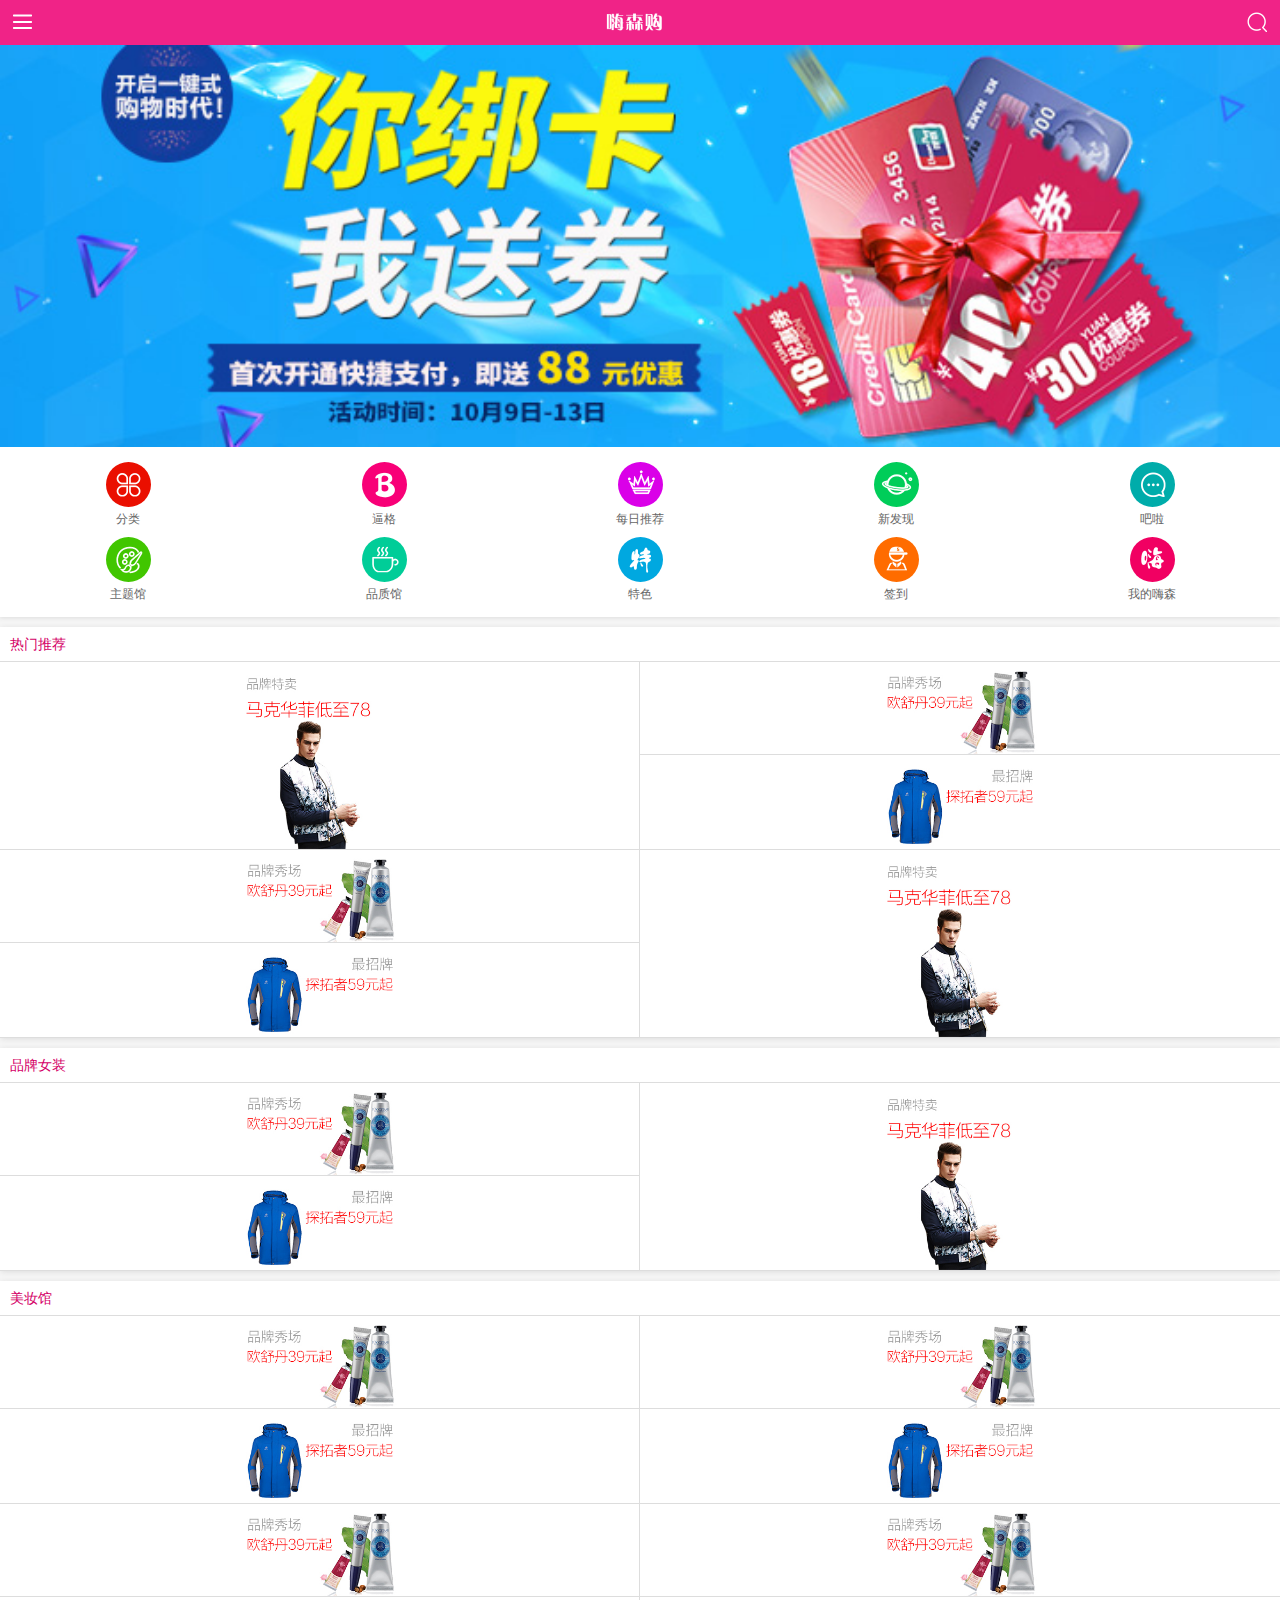
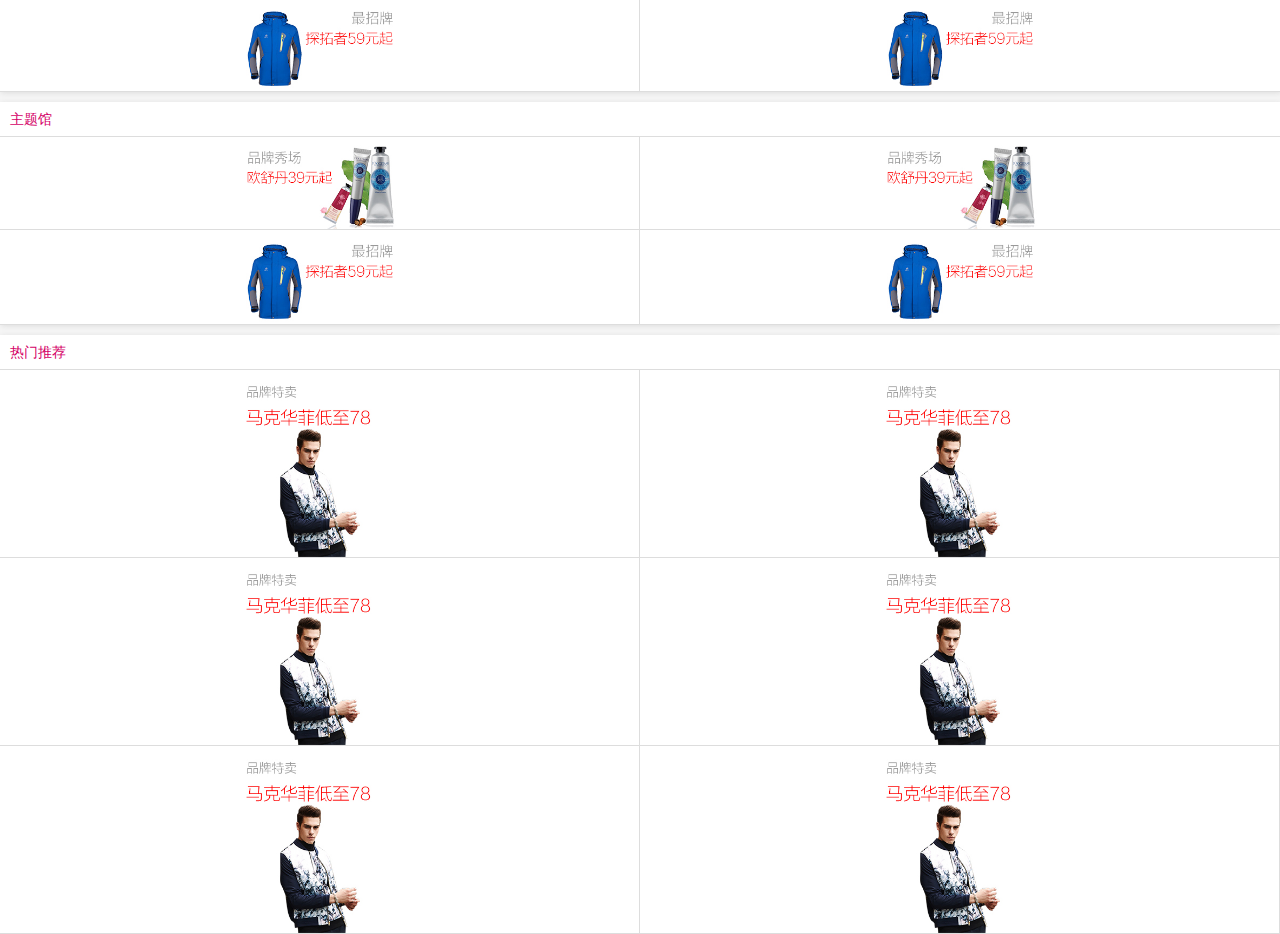
<file: index.html>
<!DOCTYPE html>
<html id="hs_html">
<head lang="en">
    <meta charset="UTF-8">
    <meta name="viewport" content="width=device-width, initial-scale=1.0, maximum-scale=1.0, user-scalable=0">
    <title></title>
    <link rel="stylesheet" href="css/hs-header.css"/>
    <script src="js/zepto.min.js"></script>
    <script src="js/rem.js"></script>
    <script type="text/javascript" src="js/hisen-header.js"></script>
    <script type="text/javascript" src="js/hisen-search.js"></script>
    <script type="text/javascript" src="js/hisen-menuLeft.js"></script>
    <script type="text/javascript" src="js/hisen-index.js"></script>
    <script type="text/javascript" src="js/hs-index.js"></script>
</head>
<body>
   <!---------头部--header-------->
    <header id="hs-header" class="hs-header"></header>
   <!-------- 搜索--header-------->
    <section id="hs-search"></section>
   <!-------- 左边菜单--hs-menu-------->
    <section class="hs-menu shezh-box"></section>

   <!-------- 轮播图--banner-------->
    <section id="hs-banner"></section>

   <!-------- 导航--hs-nav-------->
    <nav class="hs-nav"></nav>

   <!-------- 产品模块--hs-module-------->
    <section class="hs-module hs-rmtj"></section>

    <section class="hs-module hs-ppnz"></section>

    <section class="hs-module hs-mzg"></section>

    <section class="hs-module hs-ztg"></section>

    <section class="hs-module hs-cnxh"></section>
</body>

</html>
</file>
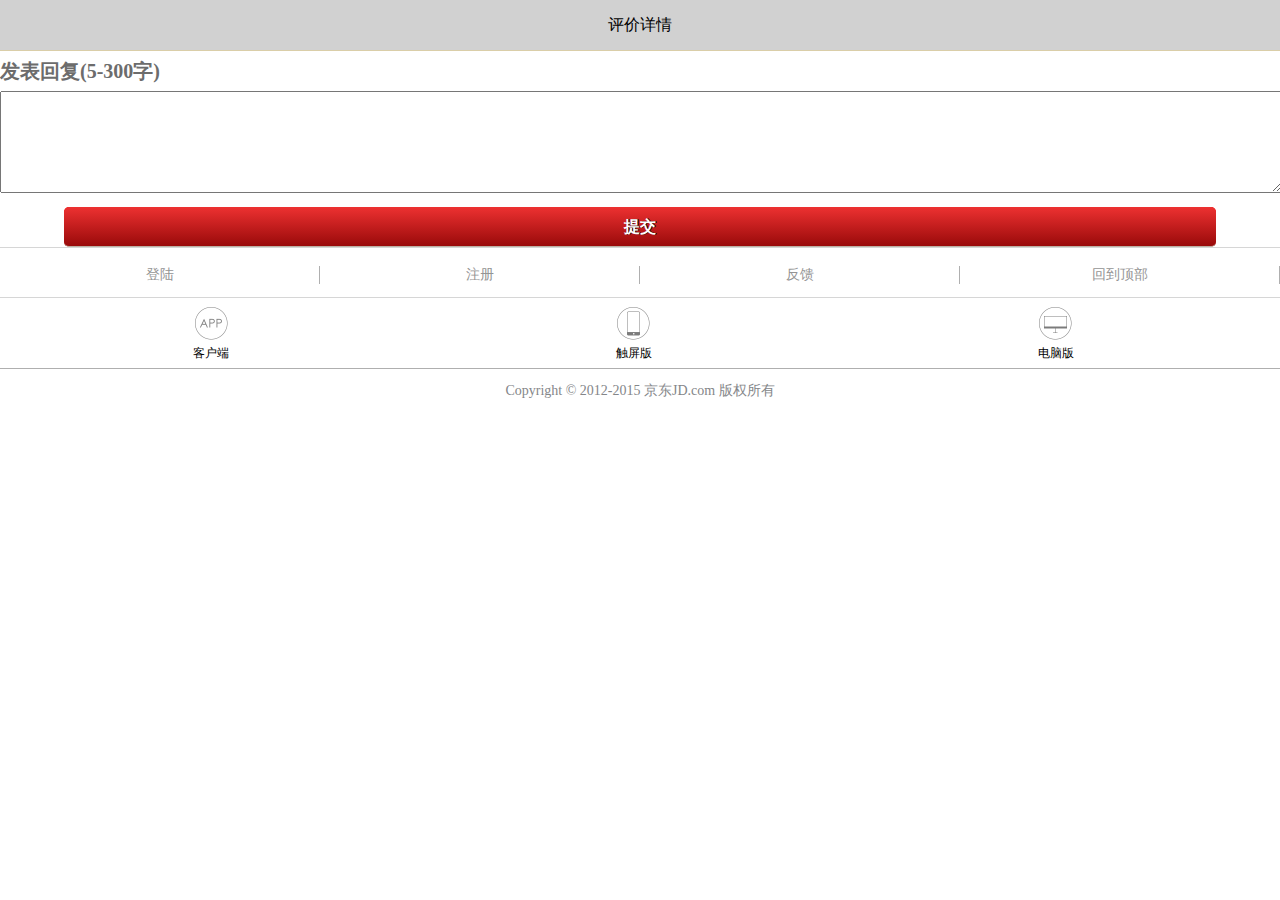
<file: des-details.html>
<!DOCTYPE html>
<html>
<head lang="en">
    <meta charset="UTF-8">
    <meta name="viewport" content="width=device-width, initial-scale=1.0, maximum-scale=1.0, user-scalable=0">
    <title></title>
    <style>
        *{
            margin:0;
            padding:0;
        }
        .des-appraisedetails-title{
            text-align: center;
            font-size:16px;
            left: 50px;
            line-height: 50px;
            background: #d1d1d1;
            width: 100%;
        }
        .des-appraisedetails-details{
            left: 70px;
            line-height: 70px;
            border-bottom: 1px solid #dacea8;
            box-shadow: 0 1px 0 #fff;
        }
        .des-appraisedetails-publish{  /*发表评价*/
            left: 40px;
            line-height: 40px;
            font-size:20px;
            font-weight: bold;
            color: #6c6c6c;
        }
        .des-appraisedetails-textarea{
            font-size:16px;
            width: 100%;
            height: 100px;
        }
        .des-appraisedetails-sub{
            text-align: center;
            color: #f4f4f4;
            width: 80%;
            height: 20px;
            background: #ef0000;
        }
        .des-appraisedetails-sub-btn{
            display: block;
            background: -webkit-gradient(linear,left top,left bottom,from(#ed3131),to(#990a0a));
            background: -moz-linear-gradient(top,#ed3131,#990a0a);
            filter: progid:DXImageTransform.Microsoft.gradient(startColorstr='#ed3131',endColorstr='#990a0a');
            background-color: red;
            border: none;
            width: 90%;
            margin: 10px auto 0;
            height: 40px;
            line-height: 40px;
            color: #fff;
            font-size: 1em;
            font-weight: bold;
            cursor: pointer;
            text-align: center;
            border-radius: 5px;
            -webkit-border-radius: 5px;
            -moz-border-radius: 5px;
            text-shadow: 1px 0 0 #000;
            border-bottom: 1px solid #bcb0a3;
        }
        .des-appraisedetails-footer-ul1{
            padding: 18px 0;
            margin: 0 auto;
            height: 13px;
            width: 100%;
            border-top:1px solid #d6d6d6;
            border-bottom:1px solid #d6d6d6;
        }
        .des-appraisedetails-footer-ul1 li{
            float:left;
            list-style:none;
            border-right:1px solid #afafaf;
            width:25%;
            box-sizing: border-box;
            height:18px;
            line-height: 18px;
            text-align: center;
            font-size:14px;
            font-family:"微软雅黑";
            color: #949494;
        }
        .des-appraisedetails-footer-ul li:last-child{
            border-right:none;
        }
        .des-appraisedetails-nav span{
            width: 60px;
            text-align: center;
            display:inline-block;
        }

        .des-appraisedetails-footer-ul2 li{
            list-style:none;
            height: 60px;
            width:33%;
            font-size:12px;
            float:left;
            text-align: center;
            margin-bottom:10px;
        }
        .des-appraisedetails-footer-ul2 li::before{
            background:url(images/jingling.png) no-repeat;
            content:"";
            background-size:200px 200px;
            display:block;
            height: 38px;
            width: 33px;
            margin: 9px auto 0;
            opacity: 0.6;
        }
        .des-appraisedetails-footer-ul2 li:nth-child(1)::before{
            background-position: -120px -70px;
        }
        .des-appraisedetails-footer-ul2 li:nth-child(2)::before{
            background-position:-40px -70px;
        }
        .des-appraisedetails-footer-ul2 li:nth-child(3)::before{
            background-position:-80px -70px;
        }
        .des-appraisedetails-copyright{
            height: 44px;
            line-height: 44px;
            text-align: center;
            color: #848689;
            font-size: 14px;
            clear:both;
            border-top:1px solid #afafaf;
        }
    </style>
    <script type="text/template">

    </script>
</head>
<body>
<div>
<div class="des-appraisedetails-title">评价详情</div>
    <div class="des-appraisedetails-details">

    </div>
    <div class="des-appraisedetails-publish">发表回复(5-300字)</div>
    <textarea name="" id="" cols="30" rows="10" class="des-appraisedetails-textarea"></textarea>
    <div class="des-appraisedetails-btn"><input class="des-appraisedetails-sub-btn" type="button" value="提交"/></div>
    <footer class="des-appraisedetails-footer">
        <ul class="des-appraisedetails-footer-ul1">
            <li>登陆</li>
            <li>注册</li>
            <li>反馈</li>
            <li>回到顶部</li>
        </ul>
        <ul class="des-appraisedetails-footer-ul2">
            <li>客户端</li>
            <li>触屏版</li>
            <li>电脑版</li>
        </ul>
        <div class="des-appraisedetails-copyright">Copyright © 2012-2015 京东JD.com 版权所有</div>
    </footer>
</div>
</body>
</html>
<script>
    (function(){

    })();
</script>
</file>
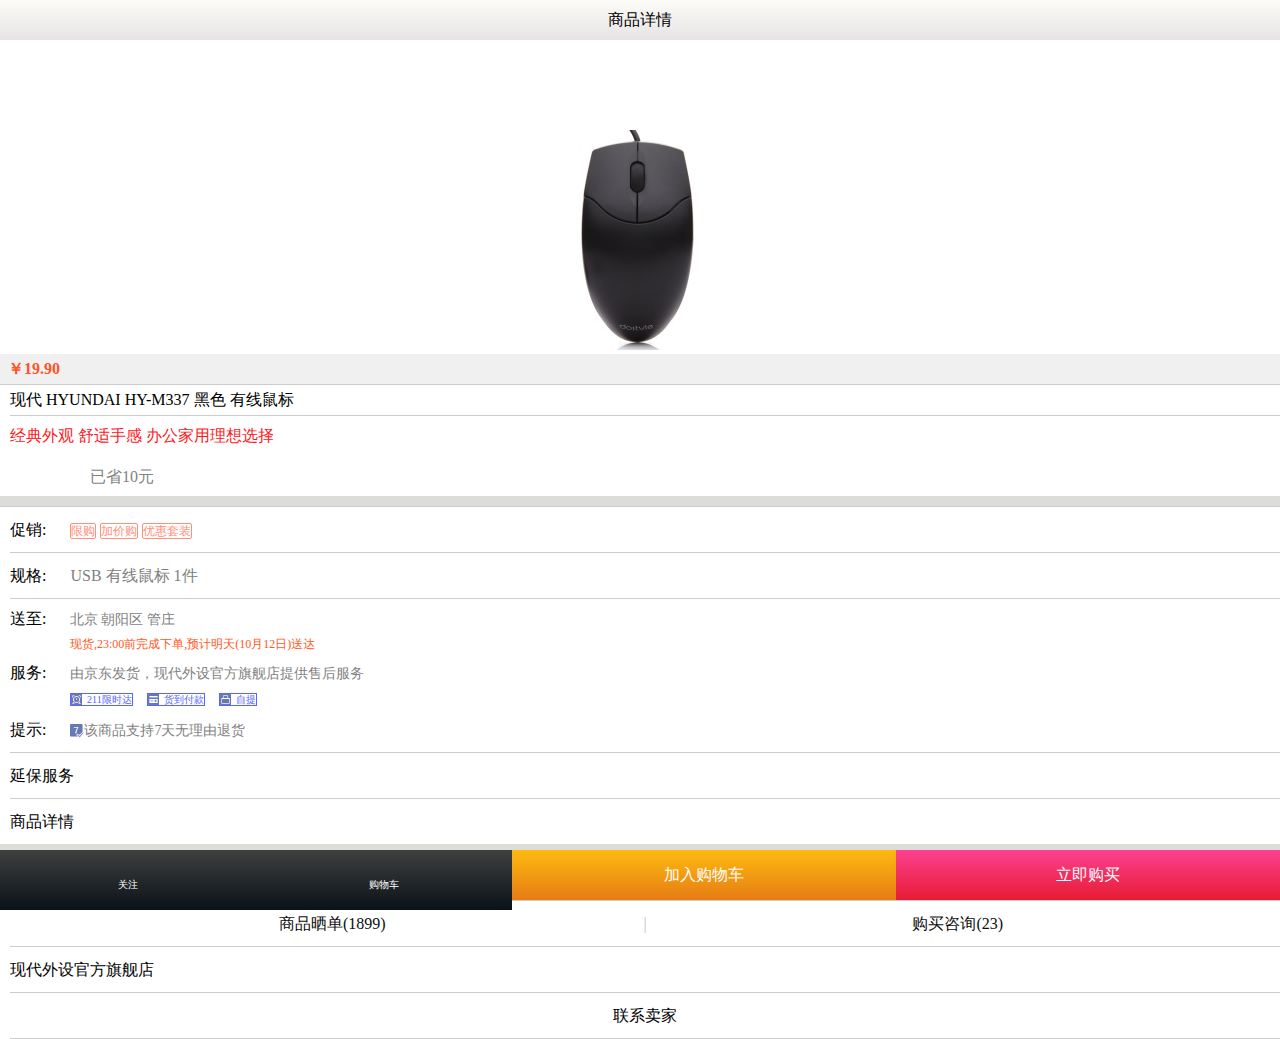
<file: description.html>
<!DOCTYPE html>
<html>
<head lang="en">
    <meta charset="UTF-8">
    <meta name="viewport" content="width=device-width, initial-scale=1.0, minimum-scale=1.0, maximum-scale=1.0,user-scalable=no" id="viewport">
    <title></title>
    <link rel="stylesheet" href="css/des.css"/>
</head>
<body>
<div class="des-main">
    <div class="des-title">商品详情</div>
    <div W=100% OV=HI>
        <ul W=500%>
            <li W=20%></li>
            <li></li>
            <li></li>
            <li></li>
            <li></li>
        </ul>
    </div>

    <div class="des-image"><img src="images/mouse.jpg" alt=""/></div>
    <div class="des-price"><span>￥19.90</span></div>
    <div class="des-product-title des-margin-left">现代 HYUNDAI HY-M337 黑色 有线鼠标</div>
    <div class="des-product-dec des-margin-left"><span>经典外观 舒适手感 办公家用理想选择</span>
            <span>已省10元</span>
    </div>
    <div class="des-non"></div>
    <div class="des-cuxiao des-margin-left"><p class="des-p-margin-right">促销:</p>  <span>限购</span> <span>加价购</span>
        <span>优惠套装</span></div>
    <div class="des-format des-height des-margin-left"><p class="des-p-margin-right">规格:</p> <span>USB 有线鼠标 1件</span></div>
    <div class="des-peisong des-margin-top des-margin-left"><p class="des-p-margin-right">送至:</p><span class="des-font"> 北京 朝阳区
        管庄</span>
        <span> 现货,23:00前完成下单,预计明天(10月12日)送达</span>
    </div>
     <div class="des-service des-margin-top des-margin-left"><p class="des-p-margin-right">服务:</p> <span class="des-font"> 由京东发货，现代外设官方旗舰店提供售后服务</span>  <p><span>211限时达</span>  <span>货到付款</span>  <span>自提</span></p>
    </div>
    <div class="des-prompt des-height des-margin-left"><p class="des-p-margin-right">提示:</p> <span class="des-font"><img src="images/7dayback.png" width="14" height="14" style="margin-bottom:-3px;">该商品支持7天无理由退货</span></div>
    <div class="des-yanbaofuwu des-height des-margin-left">延保服务</div>
    <div class="des-product-detail des-margin-left">商品详情</div>
    <div class="des-non"></div>
    <div class="des-appraise des-height des-margin-left">商品评价<span><em id="comments">43095</em>人评价 <em id="goods">92%</em>好评</span></div>
    <div class="des-pro-sun-consult des-height des-margin-left"><span>商品晒单(1899)</span>|<span>购买咨询(23)</span></div>
    <div class="des-hyset des-height des-margin-left">现代外设官方旗舰店</div>
    <div class="des-Contactseller des-height des-margin-left">联系卖家</div>
    <div class="des-bottom">
        <p class="des-bottom-gouwuche"><span>关注</span><span>购物车</span></p>
        <p class="des-bottom-addGouWuche">加入购物车</p>
        <p class="des-bottom-nowbuy">立即购买</p>
    </div>

</div>
</body>
</html>
</file>
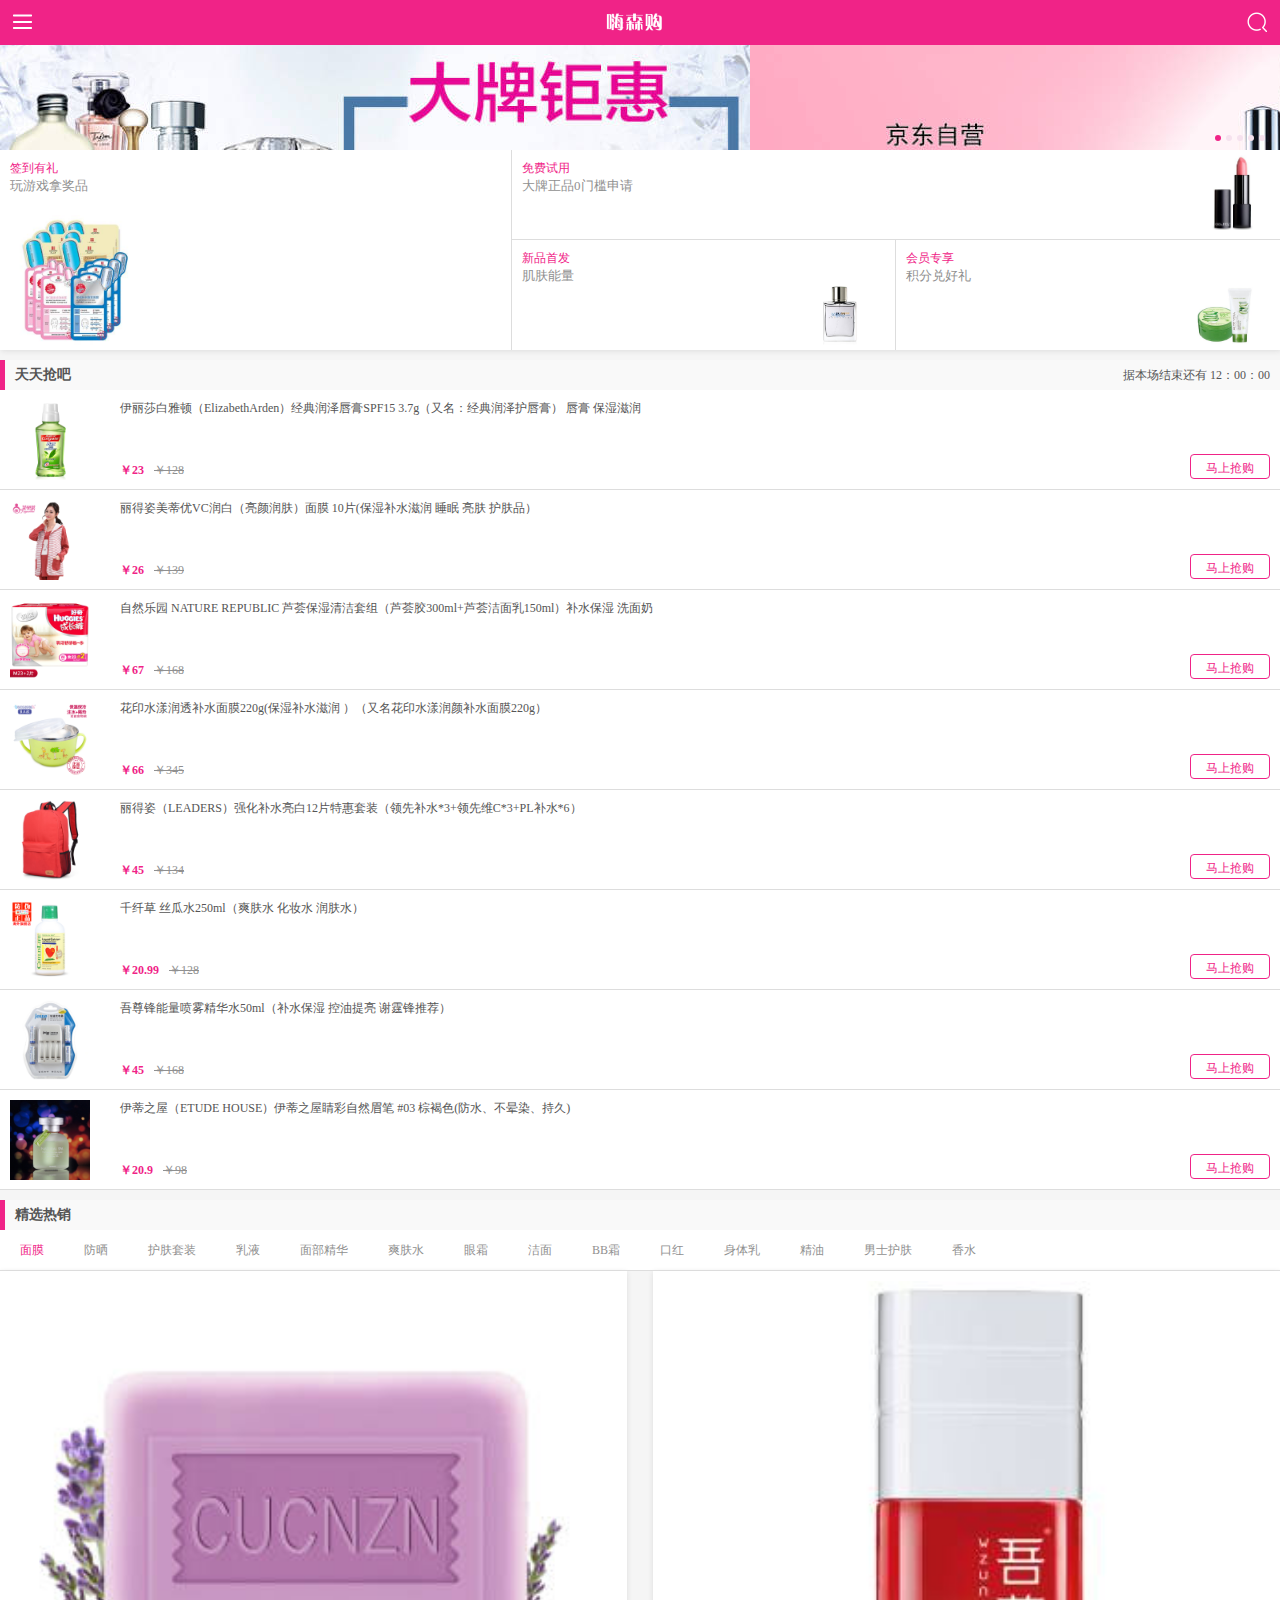
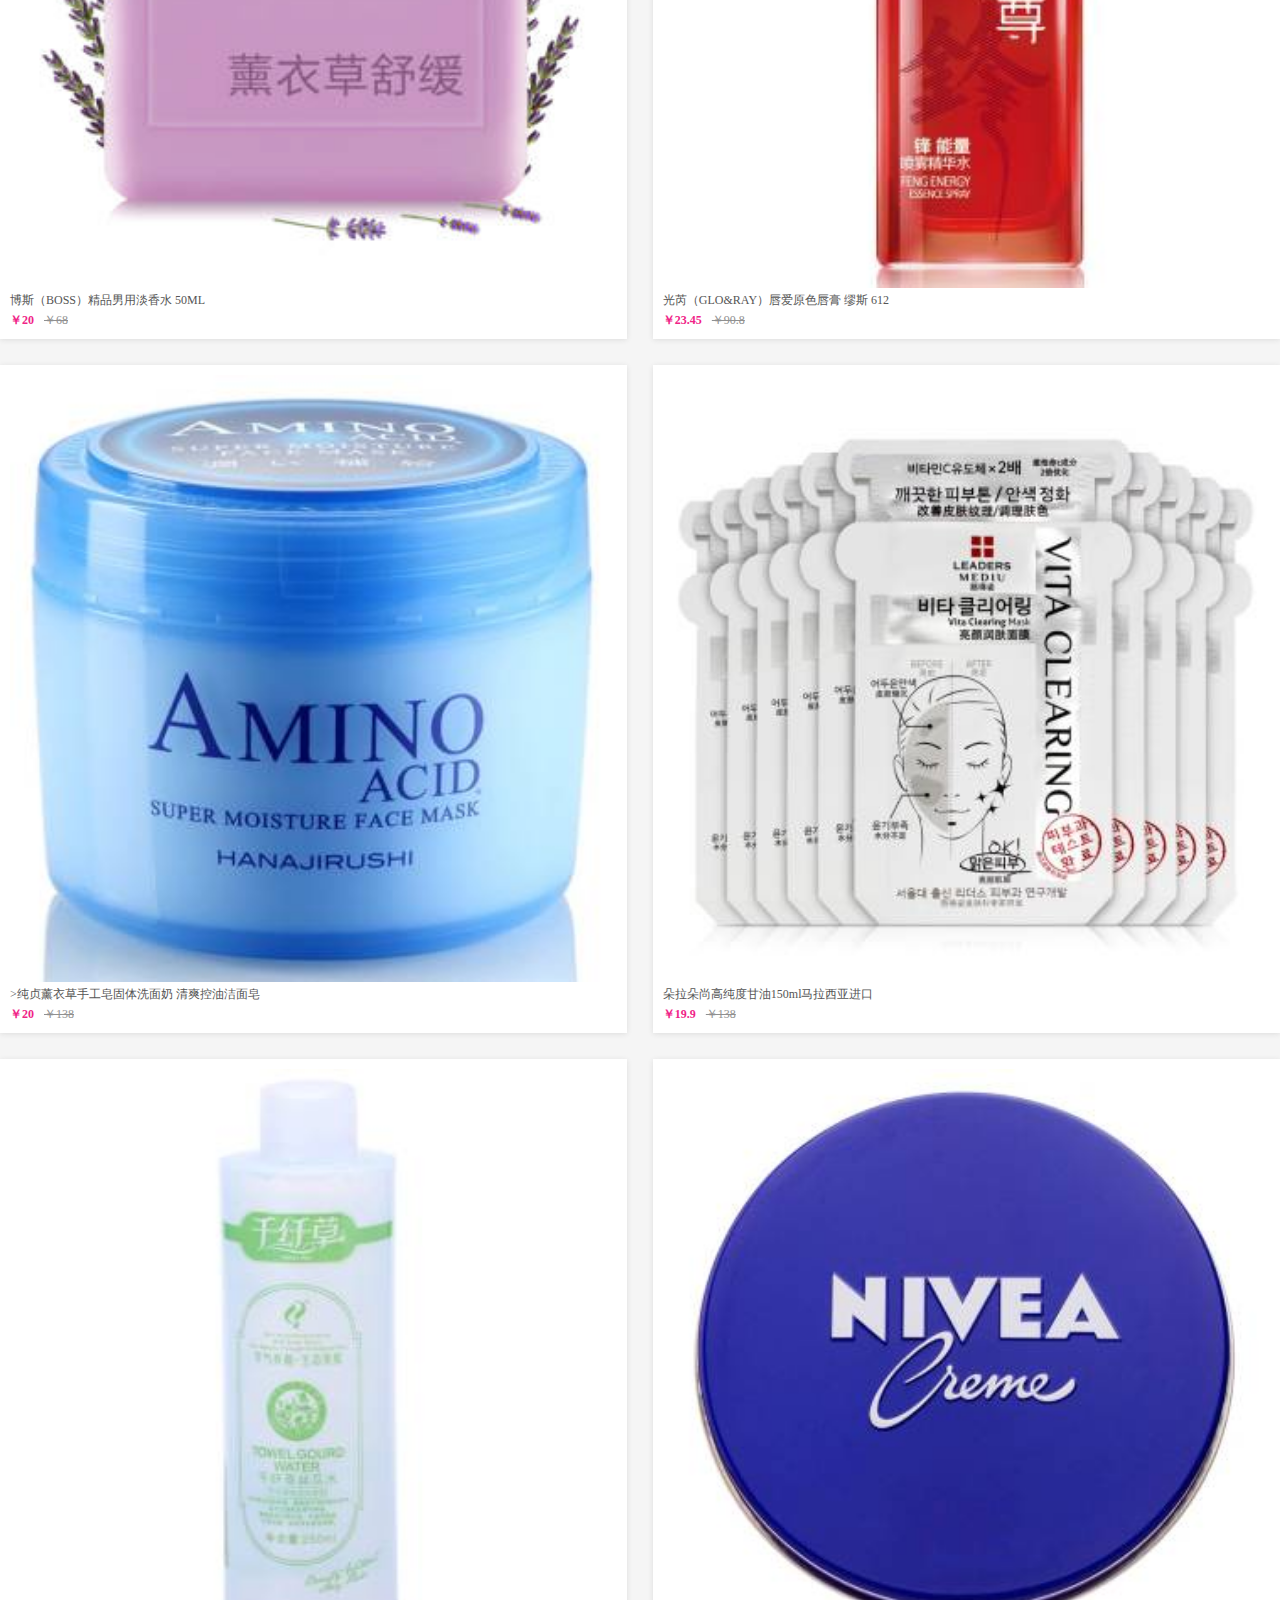
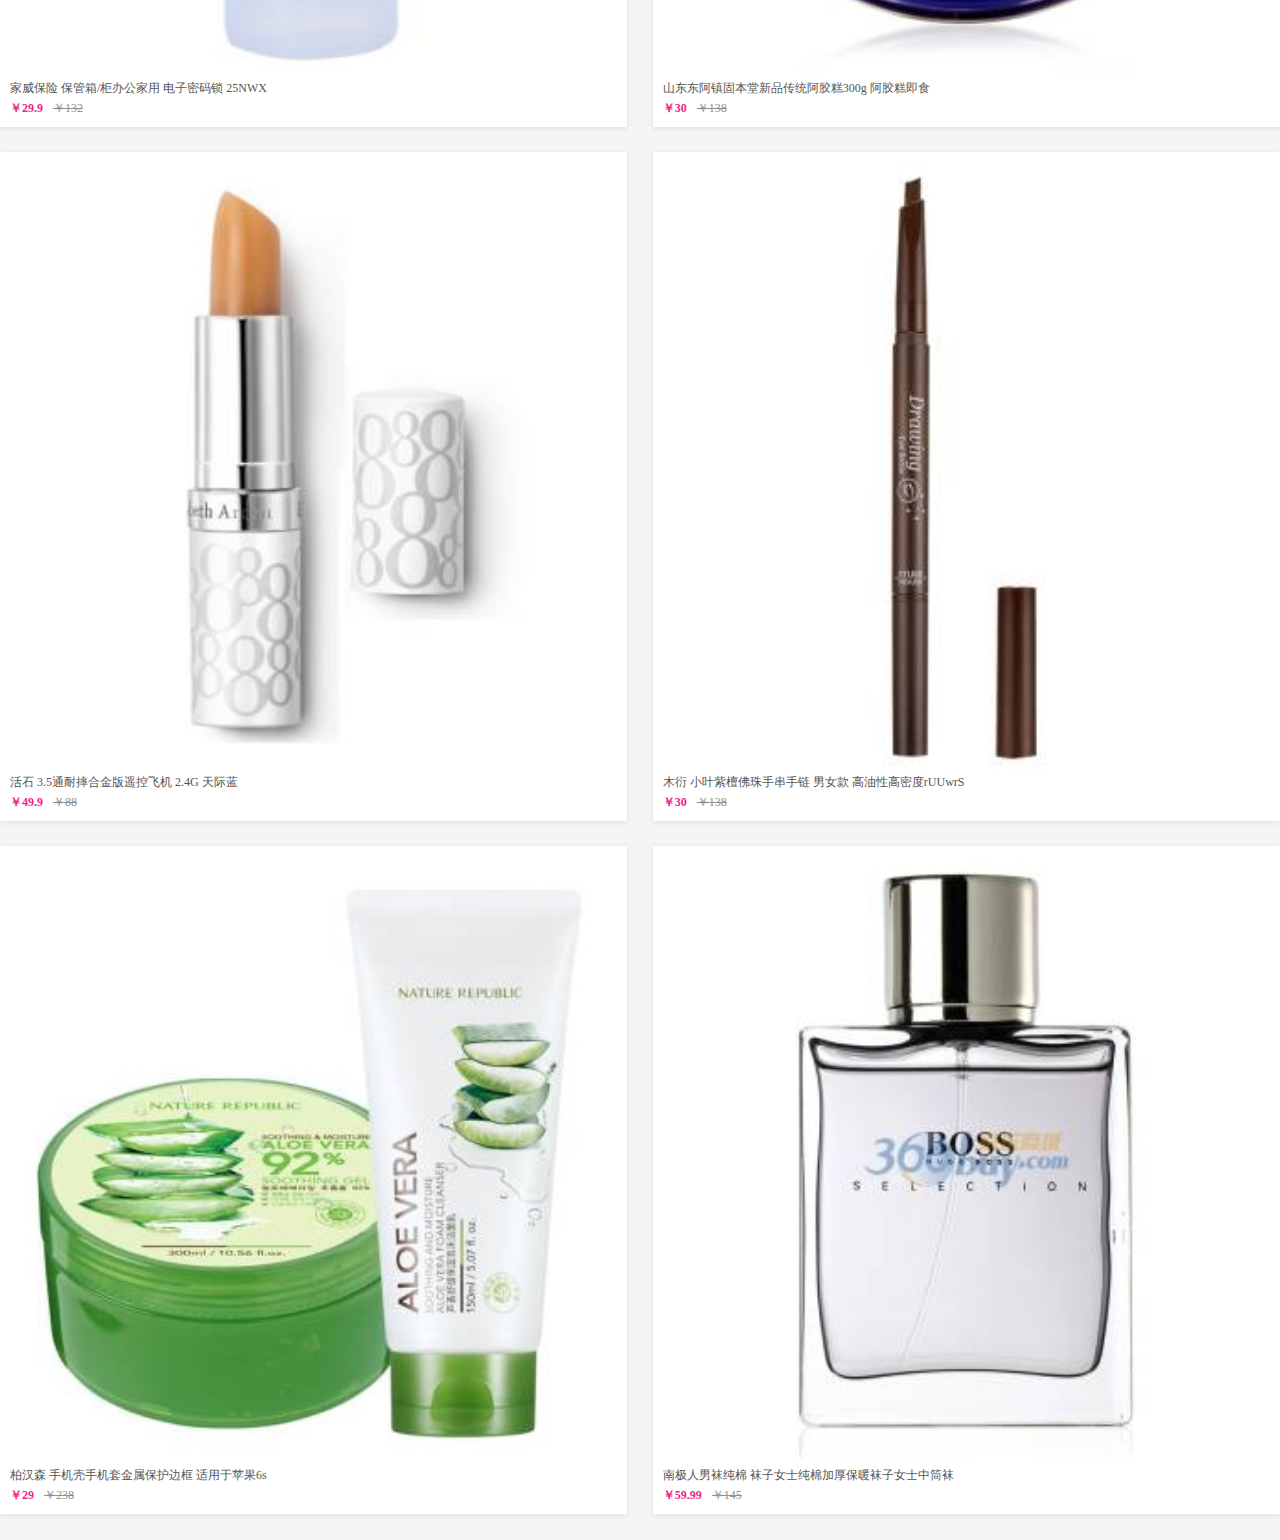
<file: list.html>
<!DOCTYPE html>
<html>
<head lang="en">
    <meta charset="UTF-8">
    <meta name="viewport" content="width=device-width, initial-scale=1.0, minimum-scale=1.0, maximum-scale=1.0,user-scalable=no" id="viewport" />
    <link rel="stylesheet" type="text/css" href="css/reset.css" />
    <link rel="stylesheet" href="css/hs-header.css"/>
    <link rel="stylesheet" type="text/css" href="css/list.css" />
    <script src="js/zepto.min.js"></script>
    <script type="text/javascript" src="js/zeptoWithFx.js"></script>
    <script src="js/hisen-list.js"></script>
    <script type="text/javascript" src="js/hisen-header.js"></script>
    <script type="text/javascript" src="js/hisen-menuLeft.js"></script>
    <script type="text/javascript" src="js/hisen-search.js"></script>
    <title></title>
</head>

<body>
</body>

<script type="text/javascript">
    HS_list.listShell.initModule($("body"),null);
    HS_list.listBanner.bannerModule($(".list-carousel"),null)
    HS_list.listNav.navModule($(".list-mainnav"),null)
    HS_list.listQiangba.qiangbaModule($(".list-produce1"),null)
    HS_list.listHot.hotModule($(".list-produce2"),null)
    HS_header.indexShell.init($(".hs-header"),null);
    HS_search.indexShell.init($("#hs-search"),null);
    HS_menuLeft.indexShell.init($(".hs-menu"),null);

</script>

</html>
</file>
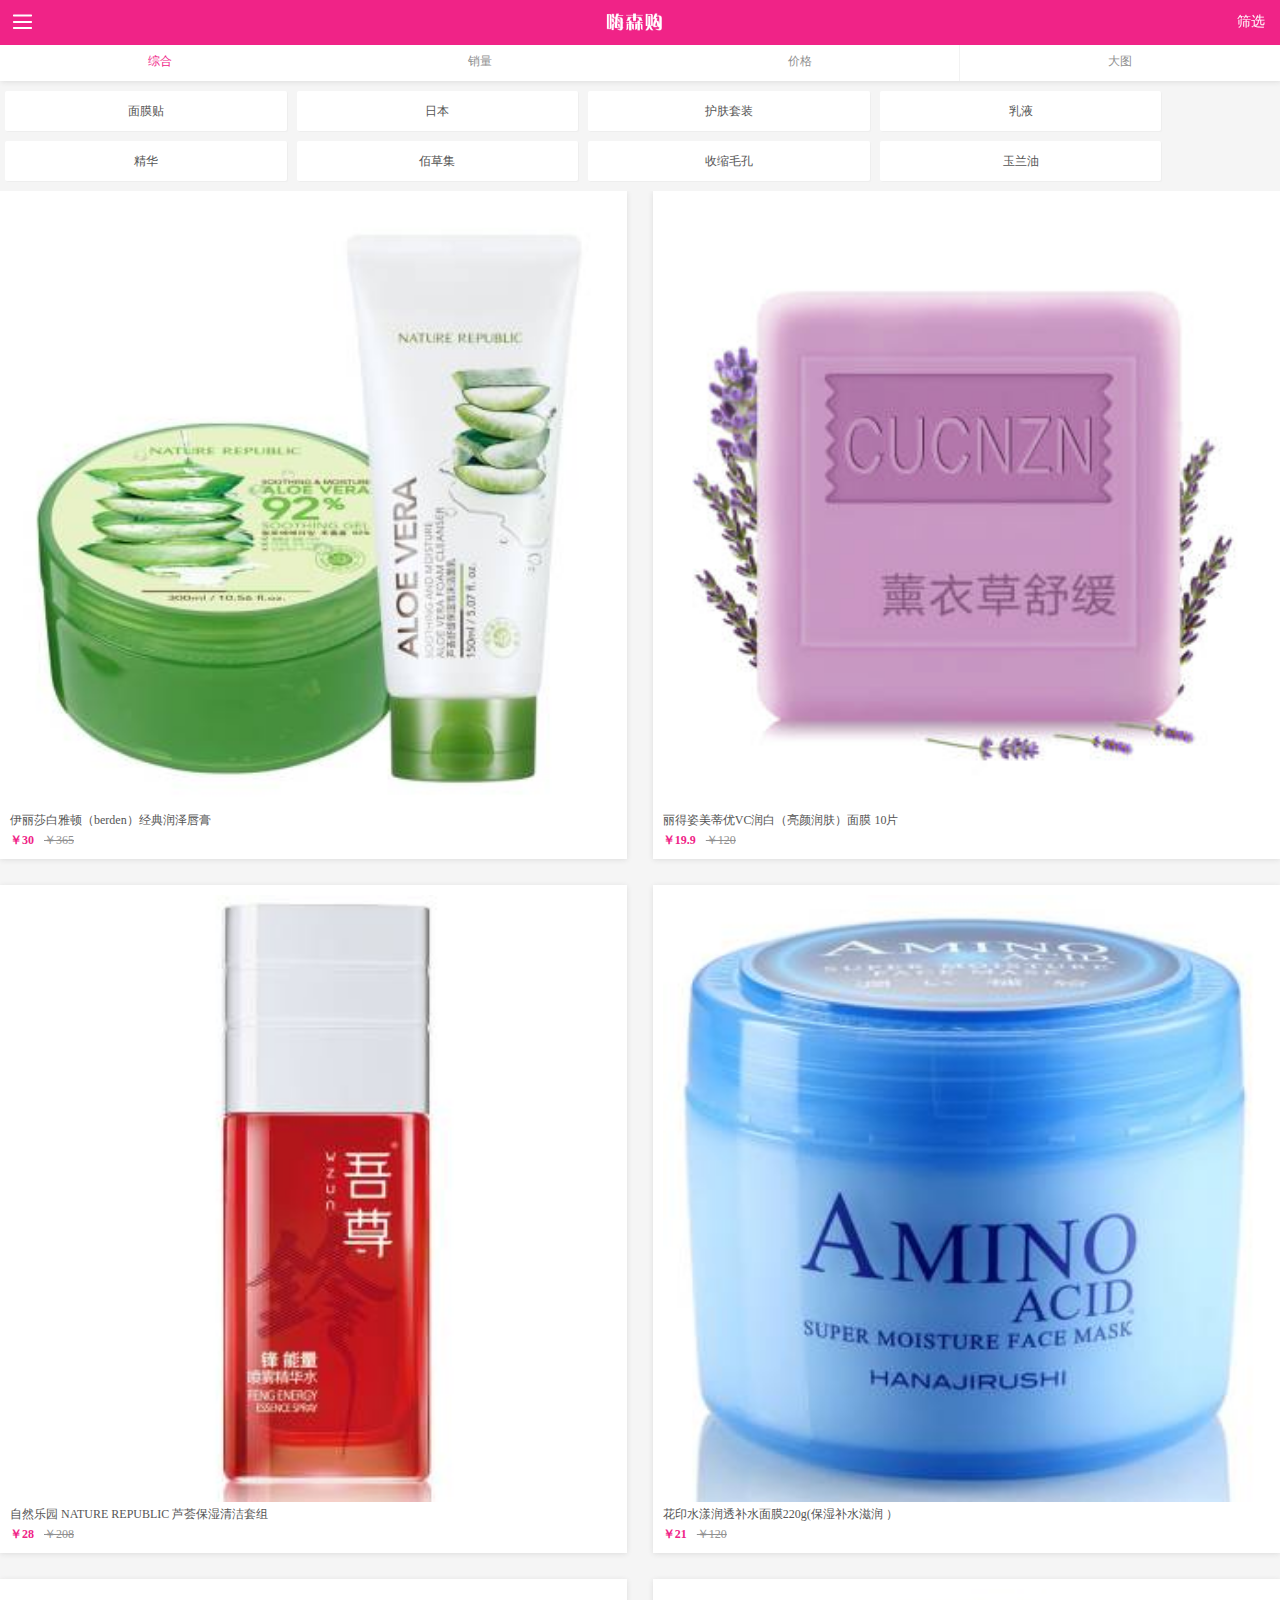
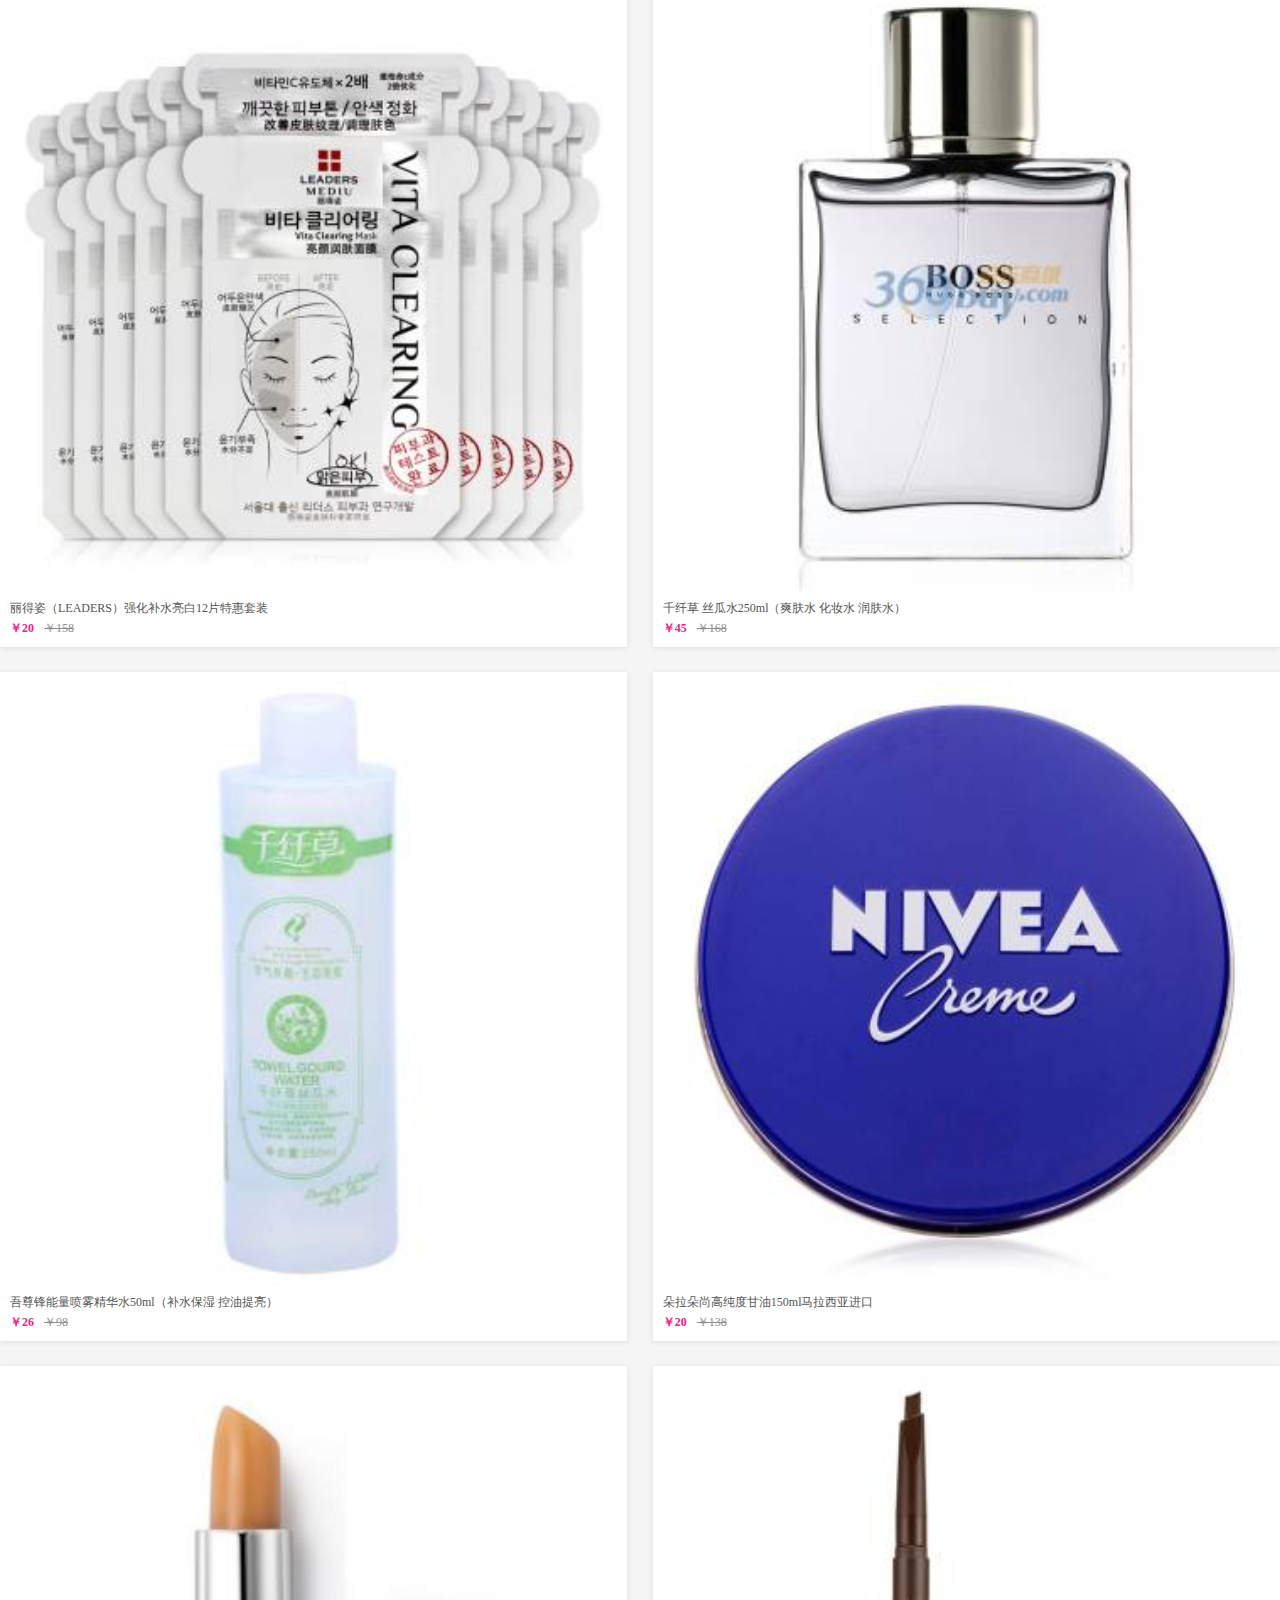
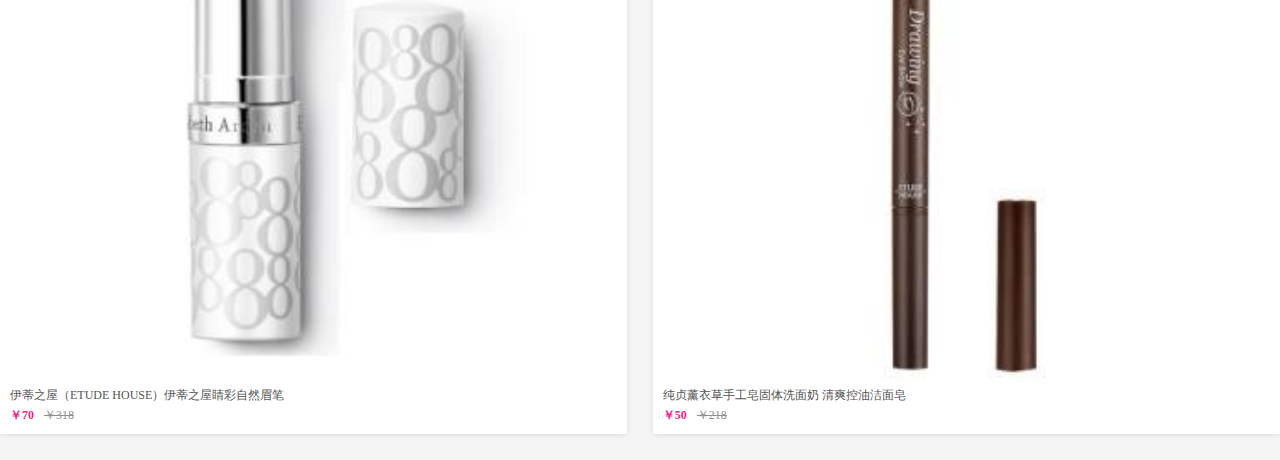
<file: list2.html>
<!DOCTYPE html>
<html>
<head lang="en">
    <meta charset="UTF-8">
    <meta name="viewport" content="width=device-width, initial-scale=1.0, minimum-scale=1.0, maximum-scale=1.0,user-scalable=no" id="viewport" />
    <link rel="stylesheet" type="text/css" href="css/reset.css" />
    <link rel="stylesheet" href="css/hs-header.css"/>
    <title></title>
    <link rel="stylesheet" href="css/list.css"/>
    <link rel="stylesheet" href="css/list2.css"/>
    <script type="text/javascript" src="js/zeptoWithFx.js"></script>
    <script src="js/hisen-list2.js"></script>
    <script type="text/javascript" src="js/hisen-header.js"></script>
    <script type="text/javascript" src="js/hisen-menuLeft.js"></script>
    <script type="text/javascript" src="js/hisen-search.js"></script>
</head>

<body>
</body>

<script type="text/javascript">
    HS_list.listwoShell.initModule($("body"),null);
    HS_list.listChoose.chooseModule($("#sx"),null)
    HS_list.listTop.topModule($(".list-top"),null)
    HS_list.listXuanze.xuanzeModule($(".list-biaoqian"),null)
    HS_list.listProduce.produceModule($(".list-produce"),null)
    HS_header.indexShell.init($(".hs-header"),null);
    HS_menuLeft.indexShell.init($(".hs-menu"),null);
</script>

</html>
</file>
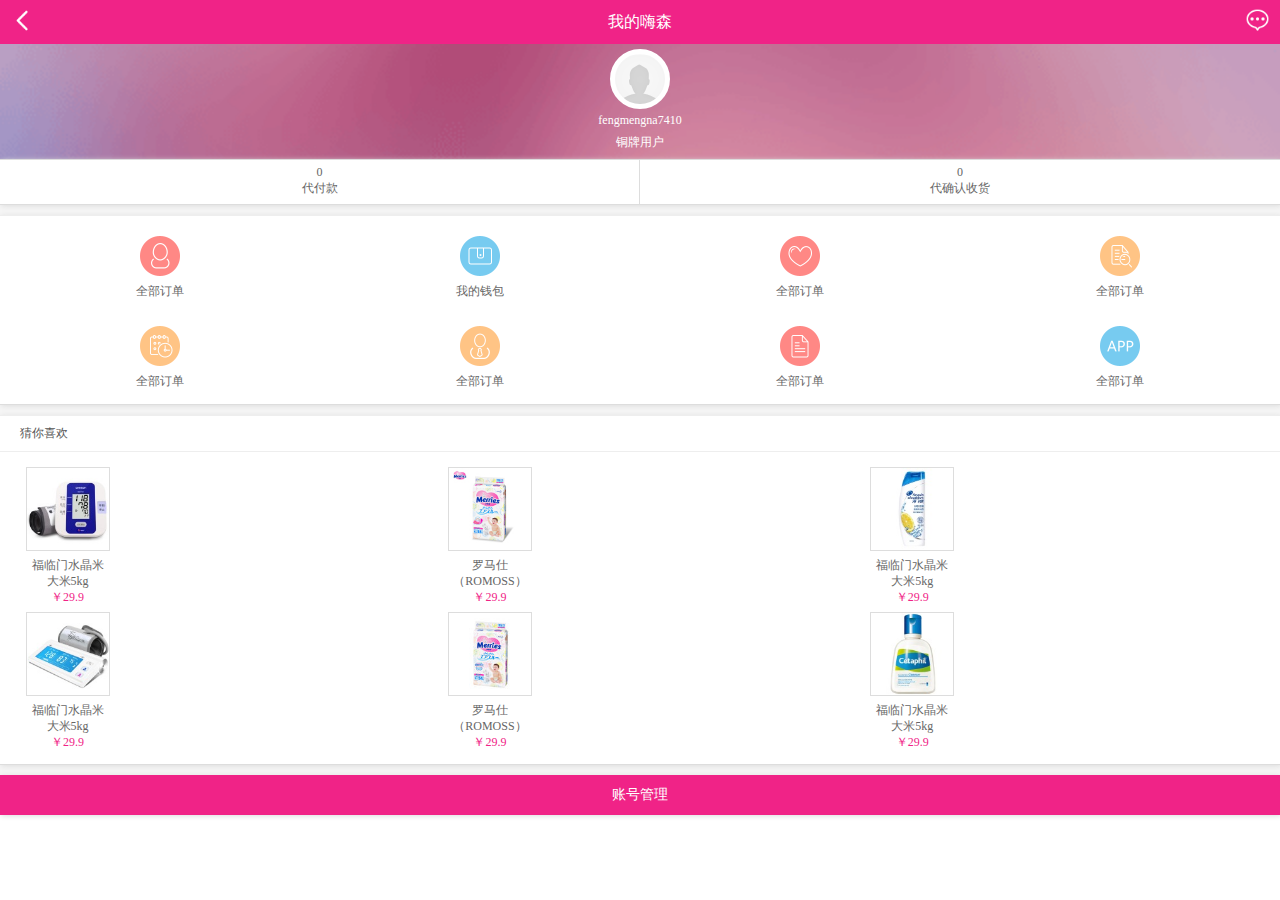
<file: personal.html>
<!DOCTYPE html>
<html>
<head lang="en">
    <meta charset="UTF-8">
    <meta name="viewport" content="width=device-width, initial-scale=1.0, maximum-scale=1.0, user-scalable=0">
    <meta name="apple-mobile-web-app-capable" content="yes">
    <meta name="apple-mobile-web-app-status-bar-style" content="black">
    <meta name="format-detection" content="telephone=no">
    <link rel="stylesheet" href="css/personal.css"/>
    <link rel="stylesheet" href="css/reset.css"/>
    <script type="text/javascript" src="js/zepto.js" ></script>
    <script type="text/javascript" src="js/template.js" ></script>
    <script type="text/javascript" src="js/hisen-personal.js" ></script>
    <script>
        $(function(){
            Hisen_personal.all.init($("body"),null);
            Hisen_personal.top.init($("#per_header"),null);
            Hisen_personal.banner.init($("#per_headimg"),null);
            Hisen_personal.ing.init($("#per_current"),null);
            Hisen_personal.service.init($("#per_menu"),null);
            Hisen_personal.like.init($("#per_like"),null);

        })
    </script>
    <title></title>
</head>
<body>
    <!--<div class="per-content">
        <div class="per-headimg">
            <span class="per-headpng"></span>
            <p>fengmengna7410</p>
            <p>铜牌用户</p>
        </div>
        <div class="per-current">
            <ul>
                <li>
                    <a href="">
                        <p>0</p>
                        <p>代付款</p>
                    </a>
                </li>
                <li>
                    <a href="">
                        <p>0</p>
                        <p>代确认收货</p>
                    </a>
                </li>
            </ul>
        </div>
        <div class="per-menu">
            <ul>
                <li>
                    <a href="">全部订单</a>
                </li>
                <li>
                    <a href="">我的钱包</a>
                </li>
                <li>
                    <a href="">全部订单</a>
                </li>
                <li>
                    <a href="">全部订单</a>
                </li>
                <li>
                    <a href="">全部订单</a>
                </li>
                <li>
                    <a href="">全部订单</a>
                </li>
                <li>
                    <a href="">全部订单</a>
                </li>
                <li>
                    <a href="">全部订单</a>
                </li>
            </ul>
        </div>
        <div class="per-like">
            <h2>猜你喜欢</h2>
            <div>
                <ul>
                    <li>
                        <a href="">
                            <img src="images/img-like1.jpg" alt=""/>
                            <p>福临门水晶米 大米5kg</p>
                            <p>￥29.9</p>
                        </a>
                        
                    </li>
                    <li>
                        <a href="">
                            <img src="images/img-like2.jpg" alt=""/>
                            <p>罗马仕（ROMOSS）</p>
                            <p>￥29.9</p>
                        </a>

                    </li>
                    <li>
                        <a href="">
                            <img src="images/img-like3.jpg" alt=""/>
                            <p>福临门水晶米 大米5kg</p>
                            <p>￥29.9</p>
                        </a>
                    </li>
                    <li>
                        <a href="">
                            <img src="images/img-like4.jpg" alt=""/>
                            <p>福临门水晶米 大米5kg</p>
                            <p>￥29.9</p>
                        </a>

                    </li>
                    <li>
                        <a href="">
                            <img src="images/img-like5.jpg" alt=""/>
                            <p>罗马仕（ROMOSS）超智能移动电源充电宝</p>
                            <p>￥29.9</p>
                        </a>

                    </li>
                    <li>
                        <a href="">
                            <img src="images/img-like6.jpg" alt=""/>
                            <p>福临门水晶米 大米5kg</p>
                            <p>￥29.9</p>
                        </a>
                    </li>
                </ul>
            </div>
        </div>
        <div class="per-footer">
            账号管理
        </div>
    </div>-->
</body>
</html>
</file>
<file: css/hs-header.css>
@charset "utf-8";
/* CSS Document */
html{font-size: 24px;}
body,div,img,ul,li,ol,dl,dt,dd,a,input,table,textarea,tr,td,span,strong,h1,h2,h3,h4,p{ list-style-type:none; margin:0; padding:0; outline: none;-webkit-tap-highlight-color: transparent;
    -webkit-appearance: none; }
body{ color:#666; font-size:14px; font-family:"微软雅黑","宋体";background: #f5f5f5; }
body{
    transition: all .5s ease-in 0s;
}
/*------公共样式-------------------*/
.hs-title{
    font-size: 14px;
    line-height: 35px;
    color: #d40067;
    padding-left: 10px;
    border-bottom: 1px solid #ddd;
    box-sizing: border-box;
}

.hs-search-top{
    width: 100%;
    padding:0 50px;
    box-sizing: border-box;
    position: relative;
}
.hs-back{
    width: 45px;
    height: 45px;
    position: absolute;
    left: 0;
    top: 0;
    background: url("../images/top/hs-icons.png") 5px -65px;
    background-size: 250px 250px;
}

.hs-search-txt{
    width: 100%;
    height: 30px;
    border: 1px solid #ddd;
    border-radius: 3px;
    margin-top: 7px;
    padding: 0 10px;
    box-sizing: border-box;
}
.hs-search-box{
    width: 45px;
    height: 45px;
    position: absolute;
    right: 0;
    top: 0;
    background: none;
    font-size: 14px;
    color: #666;
    border: none;
    font-family: "微软雅黑", "宋体";

}

/*------header---头部------------------------*/
#hs-header{
    width: 100%;
    height: 45px;
    position: fixed;
    top: 0;
    left: 0;
    background: #f02387;
    z-index: 12;
}
.hs-header-box{
    box-sizing: border-box;
    padding-left: 60px;
    padding-right: 60px;
    position: relative;
}
.hs-menu-icon{
    width: 25px;
    height: 25px;
    background: #ccc;
    display: inline-block;
    margin-left: 10px;
    margin-top: 10px;
    position: absolute;
    left: 0;
    top: 0;
    z-index: 12;
    background: url("../images/top/hs-icons.png") -5px -38px;
    background-size: 250px 250px;
}

.hs-right-icon{
    width: 25px;
    height: 25px;
    background: #ccc;
    display: inline-block;
    margin-right: 10px;
    margin-top: 10px;
    position: absolute;
    right: 0;
    top: 0;
    background: url("../images/top/hs-icons.png") -5px -5px no-repeat;
    background-size: 250px 250px;
}
.logo{
    width: 70px;
    height: 20px;
    background: url("../images/hs-logo.png") no-repeat;
    background-size:auto 100%;
    margin: 12px auto;
}

/*------search---搜索-------------------------------------------*/
#hs-search{
    width: 100%;
    height: 100%;
    position: fixed;
    top: 0;
    left: 100%;
    z-index: 16;
    background: #fff;
}
#hs-search a{color:#666}
.hs-search-top{
    width: 100%;
    height: 45px;
    border-bottom: 1px solid #ddd;
}
.hs-tj-search{

}
.hs-tjTitle{
    padding: 10px;
}
.hs-tjBox li{
    float: left;
    border: 1px solid #ddd;
    border-radius: 15px;
    padding: 5px 8px;
    margin: 10px;
}
.hs-tjBox li:hover{
    background: #F02387;
    color: #fff;
    border: 1px solid #F02387;
}
/*------nav---导航菜单-------------------------------------------*/
.shezh-box{
    width: 100%;
    height: 100%;
    position: fixed;
    top: 0;
    left: -100%;
    z-index: 15;
    color: #fff;
}
.shezhi{
    width: 70%;
    height: 100%;
    background: rgba(000,000,000,0.96);
    font-size: 14px;
    float: left;
    position: relative;

}
.lokong{
    width: 30%;
    height: 100%;
    float: right;
    background: rgba(000,000,000,0);
}
.hs-menu a{color:#b2b2b2;text-decoration: none;}
.hs-menu .nav{
    margin-top: 45px;
}
.hs-menu .nav li{
    width: 100%;
    height: 45px;
    line-height: 45px;
    color: #b2b2b2;

    border-bottom: 1px solid #222;
    box-sizing: border-box;
    padding-left: 25px;
}
.hs-menu .nav li:before{
    content: "";
    display: inline-block;
    height: 25px;
    width: 25px;
    margin-top: 10px;
    float: left;
    margin-right: 10px;
    background:url("../images/top/hs-icons.png");
    background-size: 250px 250px;
}
.hs-menu .nav li:nth-child(1):before{
    background-position: -48px -8px;
}
.hs-menu .nav li:nth-child(2):before{
    background-position: -48px -33px;
}
.hs-menu .nav li:nth-child(3):before{
    background-position: -48px -59px;
}
.hs-menu .nav li:nth-child(4):before{
    background-position: -48px -83px;
}
.hs-menu .nav li:nth-child(5):before{
    background-position: -48px -108px;
}
.hs-menu .nav li:nth-child(6):before{
    background-position: -48px -132px;
}
.hs-menu .nav li:nth-child(7):before{
    background-position: -48px -156px;
}
.hs-menu .nav li:nth-child(8):before{
    background-position: -48px -182px;
}
.hs-menu .nav li.cur:before{
    background-position: -77px -8px;

}
.hs-menu .nav li.cur{
    color: #d40067;
}
.hs-nav-bottom{
    position: absolute;
    bottom: 0;
    left: 0;
    width: 100%;
    height: 45px;
    border-top: 1px solid #444;
}
.hs-nav-bottom li{
    width: 50%;
    height: 45px;
    box-sizing: border-box;
    float: left;
    text-align: center;
    line-height: 45px;

}
.hs-nav-bottom li:first-child{
    border-right: 1px solid #444;
}
/*-------banner---轮播图---------------------------*/
#hs-banner{
    width: 100%;
    overflow: hidden;
    padding-top: 45px;
    font-size: 0;
}
#hs-banner ul{
    width: 400%;
}
#hs-banner li{
    float: left;
    width: 25%;
}
#hs-banner li img{
    width: 100%;
}

/*---------hs-nav---导航-----------------------------*/
.hs-nav{
    height: 140px;
    margin-bottom: 10px;
    padding: 15px 0;
    background: #fff;
    box-shadow: 0px 1px 4px #ddd;
}
.hs-nav li{
    width: 20%;
    height: 65px;
    float: left;
    box-sizing: border-box;
    margin-bottom: 10px;
    text-align: center;

}
/*.hs-nav li:after{
    content: "";
    height: 2rem;
    width: 1px;
    float: left;
    margin-top: 0.5rem;
    background: #ddd;

}*/
.hs-nav li a{
    display: block;
    width: 45px;
    height: 45px;
    border-radius: 50%;
    text-align: center;
    margin: 0 auto;
    background-image:url("../images/nav/nav-icon.png");
    background-size: 45px 450px;
}
.hs-nav li:nth-child(1) a{
    background-color: #ea0f00;
    background-position: 0 0;
}
.hs-nav li:nth-child(2) a{
    background-color: #f80077;
    background-position: 0 -45px;
}
.hs-nav li:nth-child(3) a{
    background-color: #da00e8;
    background-position: 0 -90px;
}
.hs-nav li:nth-child(4) a{
    background-color: #00cd59;
    background-position: 0 -135px;
}
.hs-nav li:nth-child(5) a{
    background-color: #00acaa;
    background-position: 0 -180px;
}
.hs-nav li:nth-child(6) a{
    background-color: #41c600;
    background-position: 0 -225px;
}
.hs-nav li:nth-child(7) a{
    background-color: #00cd98;
    background-position: 0 -270px;
}
.hs-nav li:nth-child(8) a{
    background-color: #00a8e0;
    background-position: 0 -315px;
}
.hs-nav li:nth-child(9) a{
    background-color: #ff6c00;
    background-position: 0 -360px;
}
.hs-nav li:nth-child(10) a{
    background-color: #f10062;
    background-position: 0 -405px;
}
.hs-nav li span{
    text-align: center;
    line-height: 24px;
    font-size: 12px;
}

/*-------hs-street---嗨森街-----------------------*/
.hs-module{
    clear: both;
    width: 100%;
    margin-top: 10px;
    background: #fff;
    box-shadow: 1px 1px 5px #ddd;
}
.hs-street-title{
    display: block;
    width: 100%;
    height: 35px;
}

.hs-advertisement{
    width: 100%;
    overflow: hidden;
}
.hs-advertisement-left{
    width: 50%;
    height: 188px;
    float: left;
    box-sizing: border-box;
    border-right: 1px solid #ddd;
    overflow: hidden;
    text-align: center;
    border-bottom: 1px solid #ddd;
}
.hs-advertisement-left img{
    height: 100%;
}
.hs-advertisement-right{
    width: 50%;
    height: 188px;
    float: left;
    box-sizing: border-box;
    overflow: hidden;
    text-align: center;
    border-bottom: 1px solid #ddd;
}
.advertisement-top{
    height: 50%;
    width: 100%;
    border-bottom: 1px solid #ddd;
    box-sizing: border-box;
    overflow: hidden;
}
.advertisement-bottom{
    border-bottom: none;
    box-sizing: border-box;
}
.hs-advertisement-right img{
    height: 100%;
}
</file>
<file: css/des.css>
*{
    margin:0;
    padding:0;
    font-family: "΢���ź�";
}
.des-margin-left{
    margin-left:10px;
}
.des-p-margin-right{
    display:inline-block;
    margin-right:20px;
}
.des-title{
    width: 100%;
    height: 40px;
    line-height: 40px;
    text-align: center;
    background:-webkit-linear-gradient(top, #fcfcf8, #e7e3e5);
    font-size:16px;
}
.des-image{
    text-align: center;
}
.des-price{
    color: #ff5427;
    font-weight: bold;
    height: 30px;
    line-height: 30px;
    /*border-top:1px solid #ccc;*/
    border-bottom: 1px solid #ccc;
    background:rgba(0,0,0,0.06);
}
.des-price span{
    display: block;
    margin-left:8px;
}
.des-product-title{
    border-bottom: 1px solid #ccc;
    height: 30px;
    line-height: 30px;
}
.des-product-dec {
    height: 70px;
}
.des-product-dec span:nth-child(1){
    color: #ff1722;
    display:block;
    margin-top:10px;
    font-size:16px;
}
.des-product-dec span:nth-child(2){
    display: block;
    color: #7f7f7f;
    margin-top: 20px;
    margin-left:80px;
}
.des-non{
    background: #dcdcd9;
    border-bottom:1px solid #ccc;
    height: 10px;
}
.des-cuxiao{
    height: 45px;
    border-bottom:1px solid #cccccc;
    line-height: 45px;
}
.des-cuxiao span{
    border:1px solid #ff9079;
    color:#ff9079;
    border-radius:2px;
    font-size:12px;
}
.des-format{
    height: 45px;
    line-height: 45px;
}
.des-format span{
    color: #7f7f7f;
}
.des-font{
    color:#7f7f7f;
    font-size:14px;
}
.des-height{
    height: 45px;
    line-height: 45px;
    border-bottom:1px solid #cccccc;
}
.des-product-detail{
    height:45px;
    line-height: 45px;
}
.des-margin-top{
    margin-top:10px;
}
.des-peisong span:nth-child(1){
    color: #cccccc;
}
.des-peisong span:nth-child(3){
    font-size:12px;
    color: #ff581c;
    display: block;
    margin-left:60px;
    margin-top:6px;
}
.des-bottom{
    height: 50px;
    line-height: 50px;
    width: 100%;
    position:fixed;
    bottom:0;
}
.des-bottom-gouwuche{
    float:left;
    width:40%;
    background:-webkit-linear-gradient(top, #3f3f3f, #0a1218)
}
.des-bottom-gouwuche span{
    display: inline-block;
    width: 50%;
    color: #fefefe;
    text-align: center;
    margin-top:10px;
    font-size:10px;
}
.des-bottom-addGouWuche{
    float:left;
    color: #fefefe;
    width: 30%;
    text-align: center;
    background:-webkit-linear-gradient(top, #fcbb0f, #e77c15);
}
.des-bottom-nowbuy{
    float:left;
    color: #fefefe;
    background: -webkit-linear-gradient(top, #fc4191, #e71b33);
    display:inline-block;
    text-align: center;
    width:30%;
}
.des-Contactseller{
    text-align: center;
}
.des-pro-sun-consult{
    color: #c4c4c4;
    text-align: center;
}
.des-pro-sun-consult span{
    display:inline-block;
    width:49%;
    text-align: center;
    color: #0d0d0d;
}
.des-appraise  span{
    font-size:10px;
    float:right;
    margin-right:32px;
    color:#9d9c9c;
}
.des-appraise  span em{
    font-style:normal;
}
.des-service p:nth-child(3){
    margin-left:60px;
    margin-top:5px;
}
.des-service p span{
    border:1px solid #5965ff;
    color:#5965ff;
    font-size:10px;
    margin-right:10px;
    /*padding-left:15px;*/
}
.des-service p span:nth-child(1){
    background:url(../images/xianshi.jpg) no-repeat;
    padding-left:16px;
    width: 10px;
    height: 10px;
    background-size:contain;
}
.des-service p span:nth-child(2){
    background:url(../images/huodaofukuan.jpg) no-repeat;
    padding-left:16px;
    width: 10px;
    height: 10px;
    background-size:contain;
}
.des-service p span:nth-child(3){
    background:url(../images/ziti.jpg) no-repeat;
    padding-left:16px;
    width: 10px;
    height: 10px;
    background-size:contain;
}
</file>
<file: css/list.css>
/*
YUI 3.18.1 (build f7e7bcb)
Copyright 2014 Yahoo! Inc. All rights reserved.
Licensed under the BSD License.
http://yuilibrary.com/license/
*/

/*������ʽ*/
body{
    background: #f5f5f5;
    font-family: "Microsoft Yahei";
}
/*�ֲ�ͼ*/

.list-carousel{
    width: 100%;
    height: 120px;
    overflow: hidden;
    margin: 0px auto;
    margin-top: 30px;
   /* border: 10px solid blue;*/
    position: relative;

}
.list-carousel ul{
    list-style: none;
}
.list-carousel ul li{
    position: absolute;
    top: 0;
    left: 0;
    transform:translateX(100%);
}
.list-carousel ul li img{
    width: 100%;
}
.list-carousel.tr ul li img{
    width: 100%;
}
.list-carousel.tr ul li{
    transition:all 0.5s cubic-bezier(0.47, 0.92, 0.76, 1.01) 0s;
}
.list-carousel ul li:first-child{
    transform:translateX(0);
}
.list-carousel ul li:last-child{
    transform:translateX(-100%);
}
.list-carousel ol{
    list-style: none;
    position: absolute;
    width: 65px;
    height: 10px;
    bottom: 5px;
    right: 0;
}
.list-carousel ol li{
    float: left;
    width: 6px;
    height: 6px;
    border-radius: 3px;
    margin-right:5px;
    background-color: #f6e2ee;
}
.list-carousel ol li.list-cur{
    background-color: #f02387;
}

/*�б�ҳС����*/
.list-mainnav{
    width: 100%;
    overflow: hidden;
    background: #fff;
    box-sizing: border-box;
    box-shadow: 1px 1px 5px #ddd;

}
.list-mainnav a{
    text-decoration: none;
}
.list-mainnav h3{
    color: #f02387;
    font-size: 12px;
}
.list-mainnav p{
    color: #909090;
    font-size: 13px;
}
.list-mainnav .list-left{
    float: left;
    border-right: 1px solid #ddd;
    box-sizing: border-box;
}
.list-mainnav .list-right{
    float: right;
    box-sizing: border-box;
}
.list-mainnav .list-play{
    width: 40%;
    height: 200px;
    padding-top: 10px;
    padding-left: 10px;
    position: relative;
}
.list-mainnav .list-play img{
    width: 130px;
    position: absolute;
    left: 8px;
    bottom:5px;
}
.list-mainnav .list-r{
    width: 60%;
}
.list-mainnav .list-free{
    width: 100%;
    height: 90px;
    border-bottom: 1px solid #ddd;
    padding-top: 10px;
    padding-left: 10px;
    box-sizing: border-box;
    position: relative;
}
.list-mainnav .list-free img{
    width: 75px;
    position: absolute;
    right: 10px;
    top:5px;
}
.list-mainnav .list-new{
    width: 50%;
    height: 110px;
    padding-top: 10px;
    padding-left: 10px;
    box-sizing: border-box;
    position: relative;
}
.list-mainnav .list-new img{
    width: 60px;
    position: absolute;
    right: 25px;
    bottom:5px;
}
.list-mainnav .list-master{
    width: 50%;
    height: 110px;
    padding-top: 10px;
    padding-left: 10px;
    box-sizing: border-box;
    position: relative;
}
.list-mainnav .list-master img{
    width: 60px;
    position: absolute;
    right: 25px;
    bottom:5px;
}

/*��������*/
.list-produce{
    width: 100%;
    box-sizing:border-box;
    position: relative;
    overflow: hidden;

}
.list-produce .list-pti{
    margin-top: 10px;
    width: 100%;
    background: #f9f9f9;
    border-left: 5px solid #f02387;
    height: 30px;
    padding: 0 10px;
    box-sizing: border-box;
}
.list-produce .list-pti h2{
    line-height: 30px;
    font-size: 14px;
    width: 20%;
    font-weight: bold;
    color: #555;
    float: left;
}
.list-produce .list-pti span{
    line-height: 30px;

    font-size: 12px;
    font-weight: 100;
    color: #555;
    float: right;
}
.list-produce .list-pnei{
    width: 100%;
    height: 100px;
    padding: 10px 10px 0 120px;
    background: #fff;
    /*background: #fff url("../images/produce.jpg") no-repeat;
    background-size: contain;*/
    border-bottom: 1px solid #ddd;
    box-sizing: border-box;
    position: relative;
}
.list-produce .list-pnei img{
    width: 80px;
    position: absolute;
    left: 10px;
    top: 10px;
}
.list-produce .list-pnei p{
    width: 100%;
    font-size: 12px;
    color: #555;
}
.list-produce .list-pnei p{
    width: 100%;
    font-size: 12px;
    color: #555;
}
.list-produce .list-pnei p.price{
    position: absolute;
    left: 120px;
    bottom:10px;
    font-size: 12px;
    font-weight: bold;
    color: #f02387;
}
.list-produce .list-pnei p.price span{
    text-decoration: line-through;
    font-size: 12px;
    color: #909090;
    font-weight: 100;
    margin-left: 10px;
}
.list-produce .list-pnei button{
    width: 80px;
    height: 25px;
    line-height: 25px;
    text-align: center;
    background: #fff;
    border-radius: 4px;
    position: absolute;
    right: 10px;
    bottom:10px;
    font-size: 12px;
    color: #f02387;
    border: 1px solid #f02387;

}

/*��ѡ����*/

.list-produce nav{
    width: 100%;
    overflow: hidden;
    background: #fff;
    border-bottom: 1px solid #ddd;
    height: 40px;
}
.list-produce nav ul{
    list-style: none;
    line-height: 40px;
    overflow: hidden;
    height: 40px;
}
.list-produce nav ul li{
    float: left;
    padding: 0 20px;
}
.list-produce nav ul li a{
    color:#909090;
    font-size: 12px;
    text-decoration: none;
    font-family: "Microsoft Yahei";
}
.list-produce nav ul li a.cur{
    color:#f02387;
    font-size: 12px;
    text-decoration: none;
    font-family: "Microsoft Yahei";
}

/*.list-produce .list-pneirong{
    width: 50%;
    background: #fff;
    padding: 10px;
    box-sizing: border-box;
}*/
.list-produce .list-pneirong{
    width: 49%;
    background: #fff;
    padding: 10px;
    margin-bottom: 2%;
    box-sizing: border-box;
    box-shadow: 0px 1px 5px #ddd;
}
.list-produce .list-pneirong:nth-child(2n){
    float: right;
}
.list-produce .list-pneirong:nth-child(2n-1){
    float: left;
    margin-right: 2%;
}
.list-produce .list-pneirong img{
    width: 100%;
}
.list-produce .list-pneirong p{
    width: 100%;
    font-size: 12px;
    color: #555;
}
.list-produce .list-pneirong p{
    width: 100%;
    font-size: 12px;
    color: #555;
}
.list-produce .list-pneirong p.price{
    font-size: 12px;
    font-weight: bold;
    margin-top: 3px;
    color: #f02387;
}
.list-produce .list-pneirong p.price span{
    text-decoration: line-through;
    font-size: 12px;
    color: #909090;
    font-weight: 100;
    margin-left: 10px;
}
</file>
<file: css/list2.css>
/*ɸѡ*/
.shaixuan{
    position: absolute;
    top: 13px;
    right: 15px;
    font-size: 14px;
    color: #909090;
    font-family: "Microsoft Yahei";
    z-index: 50;
    color:#fff;
}
.hs-right-icon{display: none;}
sc .arrowBtn{
    z-index: 1000;
}
.zhuan{
    color:#f02387;
}
.menu{
    position: absolute;
    top: 0;
    left: 0;
    width: 100%;
   overflow: hidden;
    background-color: rgba(0,0,0,.6);
    z-index: 999;
    box-sizing: border-box;
    padding: 20px 0 20px 20px;
    transition:all 0.5s ease 0s;
}
.menue{
    transition:all 0.5s ease 0s;
    -webkit-transform:translateY(-100%);

}
.menu h3{
    color:#fff;
    font-size: 14px;
    margin: 10px 0;
}
.menu ul{
    width: 100%;
    overflow: hidden;
    padding: 5px 20px;
    box-sizing: border-box;
}
.menu ul li{
    width: 20%;
    border:1px solid #fff;
    font-size: 12px;
    margin-right: 3%;
    float: left;height: 28px;
    line-height: 28px;
    text-align: center;
    border-radius: 2px;
    color: #ddd;

}
.menu ul li.cur{
    color:#fff;
    border:1px solid #f02387;
}
.menu .shumu{
    margin-top: 60px;
    font-size: 12px;
    color: #fff;
}
.menu .shumu span{
    color: #f02387;
}
.menu .button{
    position: absolute;
    color: #fff;
    right: 20px;
    bottom: 20px;
    width: 60px;
    box-shadow: 1px 1px 1px #ddd;
    height: 30px;
    border: none;
    line-height: 30px;
    text-align: center;
    background: #f02387;
    border-radius: 4px;
}

/*����*/
.list-top{
    margin-top: 40px;
    width: 100%;
    height: 40px;
    line-height: 40px;
    background: #fff;
    border-top: 1px solid #ccc;
    box-shadow: 1px 1px 5px #ddd;
}
.list-top ul{
    width: 100%;
    overflow: hidden;
}
.list-top ul li{
    width: 25%;
    float: left;
    line-height: 40px;
    text-align: center;
    font-size: 12px;
    color: #909090;
    font-family: "Microsoft Yahei";
}
.list-top ul li.cur{
    color: #f02387;
}
.list-top ul li:nth-child(3){
    box-sizing: border-box;
    border-right: 1px solid #f2f2f2;
}

/*ɸѡ��ǩ*/
.list-biaoqian{
    width: 100%;
}
.list-biaoqian ul{
    width: 100%;
    overflow: hidden;
    padding: 5px 0;
}
.list-biaoqian ul li{
    height: 40px;
    line-height: 40px;
    text-align: center;
    font-size: 12px;
    color: #555;
    width: 22%;
    float: left;
    box-sizing: border-box;
    margin: 5px;
    background: #fff;
    border-radius: 2px;
    box-shadow: 1px 1px 1px #eee;
}
</file>
<file: css/personal.css>
* {margin:0px;padding:0px;
    -webkit-box-sizing: border-box;
    -moz-box-sizing: border-box;
    -ms-box-sizing: border-box;font-size:12px;}
a{color:#666; text-decoration: none;}
body{background-color: #f5f5f5;}
.per-header{background: #f02387;height:44px;line-height:44px;color:#fff;text-align: center;padding:0 50px;}
.per-back{position: absolute;top:8px;left:10px;width:25px;height:25px;
    background-image: url("../images/iconfont-back.png");background-size: cover;}
.per-header div{font-size:16px;}
.per-mark{position: absolute;top:8px;right:10px;width:25px;height:25px;background-image: url("../images/iconfont-mark.png");background-size: cover;}
.per-content .per-headimg{background-image: url("../images/headbg.png");text-align:center;background-size: cover;height:115px;color:#fff;}
.per-content .per-headimg .per-headpng{display:block;text-align:center;background-image: url("../images/defaul.png");border:#fff 5px solid;width:60px;height:60px;
    border-radius: 50%;position:relative;left:50%;top:5px;margin-bottom:5px;-webkit-transform:translateX(-50%);
    -moz-transform:translateX(-50%);
    -o-transform:translateX(-50%);
    -ms-transform:translateX(-50%);
    transform:translateX(-50%);}
.per-content .per-headimg p{
    height:22px;
    line-height:22px;
}
.per-content .per-current ul{
    border-top:#ddd solid 1px;
    height:46px;
    border-bottom:#ddd solid 1px;
    color:#666;
    box-shadow: 1px 1px 5px #ddd;
    background: #fff;
}
.per-content .per-current ul li{
    text-align:center;
    width:50%;
    border-right:#ddd solid 1px;
    float:left;
    height:45px;
}
.per-content .per-current ul li{padding-top:5px}
.per-content .per-current ul li:last-child{
    border-right:none;
}
.per-menu ul{
    height:190px;
    margin-top:10px;
    border-top:#eee solid 1px;
    border-bottom:#ddd solid 1px;
    background: #fff;
    box-shadow: 1px 1px 5px #ddd;
}
.per-menu ul li{
    width:25%;
    float: left;
    text-align: center;
    padding-top:60px;
    line-height:30px;
    position: relative;
}
.per-menu ul li::before{
    content:"";
    position: absolute;
    width: 40px;
    height: 40px;
    background: url(../images/icon-per.png) no-repeat -9px -5px;
    background-size: 150px 450px;
    top: 20px;
    left: 50%;
    -webkit-transform:translateX(-50%);
    -moz-transform:translateX(-50%);
    -o-transform:translateX(-50%);
    -ms-transform:translateX(-50%);
    transform:translateX(-50%);
}
.per-menu ul li:nth-child(1)::before{
    background-position: -9px -5px;
}
.per-menu ul li:nth-child(2)::before{
    background-position: -9px -55px;
}
.per-menu ul li:nth-child(3)::before{
    background-position: -9px -105px;
}
.per-menu ul li:nth-child(4)::before{
    background-position: -9px -155px;
}
.per-menu ul li:nth-child(5)::before{
    background-position: -9px -205px;
}
.per-menu ul li:nth-child(6)::before{
     background-position: -9px -255px;
 }
.per-menu ul li:nth-child(7)::before{
      background-position: -9px -305px;
  }
.per-menu ul li:nth-child(8)::before{
    background-position: -9px -355px;
}
.per-like{
    border-top:#eee solid 1px;
    color:#555;
    margin-top:10px;background: #fff;
    height:350px;
    border-bottom:#ddd solid 1px;box-shadow: 1px 1px 5px #ddd;

}
.per-like h2{padding:5px 20px;border-bottom:#eee solid 1px;line-height:25px;}
.per-like ul{margin-top:10px;background: #fff}
.per-like ul li{width:33%;float:left;margin-top:5px;height:140px;position: relative;}
.per-like ul li img{
    width:84px;height:84px;background-size: contain;position:absolute;left:16%;
    border:#ddd 1px solid;
    -moz-transform:translateX(-50%);
    -o-transform:translateX(-50%);
    -ms-transform:translateX(-50%);
    transform:translateX(-50%);
}
.per-like ul li p{text-align: center;line-height:16px;width:84px;
    position:absolute;left:16%;top:90px;-moz-transform:translateX(-50%);
    -o-transform:translateX(-50%);
    -ms-transform:translateX(-50%);
    transform:translateX(-50%);}
.per-like ul li p:nth-child(2){height:32px;overflow: hidden;}
.per-like ul li p:nth-child(3){color:#f02387;position:absolute;left:16%;top:122px;}
.per-footer{background: #f02387;line-height: 40px;margin-bottom:10px;color:#fff;font-size: 14px;margin-top:10px;
text-align: center;box-shadow: 1px 1px 5px #ddd;}
</file>
